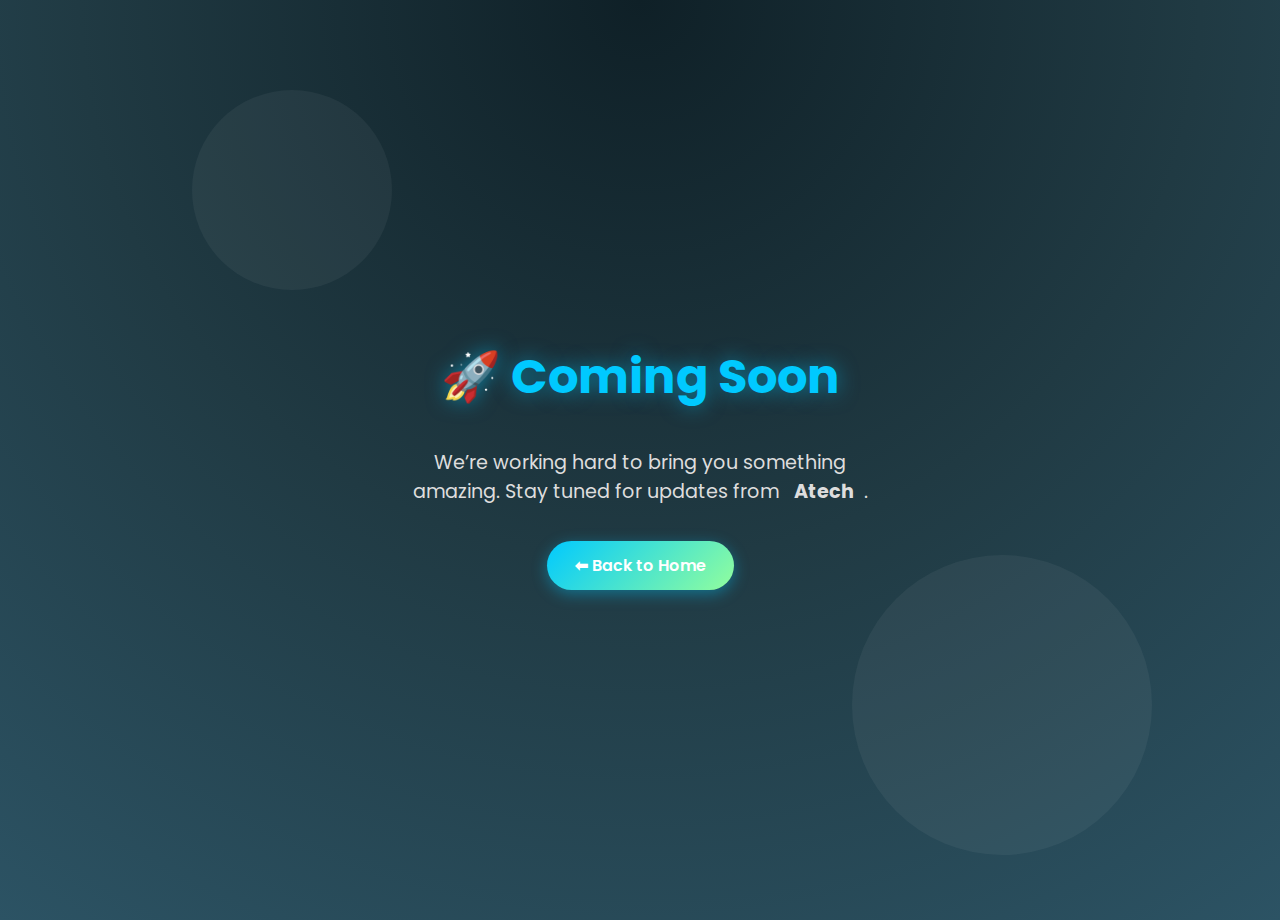
<file: coming.html>
<!DOCTYPE html>
<html lang="en">
<head>
  <meta charset="UTF-8" />
  <meta name="viewport" content="width=device-width, initial-scale=1.0"/>
  <title>Coming Soon | Atech</title>
  <style>
    @import url('https://fonts.googleapis.com/css2?family=Poppins:wght@300;500;700&display=swap');

    *{
      margin: 0;
      padding: 10px;
      box-sizing: border-box;
      font-family: "Poppins", sans-serif;
    }

    body {
      height: 100vh;
      display: flex;
      align-items: center;
      justify-content: center;
      background: radial-gradient(circle at top, #0f2027, #203a43, #2c5364);
      color: #fff;
      overflow: hidden;
    }

    .container {
      text-align: center;
      max-width: 600px;
      padding: 40px;
    }

    h1 {
      font-size: 3rem;
      margin-bottom: 15px;
      color: #00c9ff;
      text-shadow: 0 0 20px rgba(0,201,255,0.5);
    }

    p {
      font-size: 1.2rem;
      margin-bottom: 25px;
      color: #ddd;
    }

    .btn {
      display: inline-block;
      padding: 12px 28px;
      font-size: 1rem;
      font-weight: 600;
      color: #fff;
      background: linear-gradient(135deg, #00c9ff, #92fe9d);
      border: none;
      border-radius: 30px;
      text-decoration: none;
      transition: 0.3s;
      box-shadow: 0 4px 15px rgba(0,201,255,0.4);
    }

    .btn:hover {
      transform: scale(1.05);
      box-shadow: 0 6px 20px rgba(0,201,255,0.6);
    }

    /* Floating animation circles for a cool vibe */
    .circle {
      position: absolute;
      border-radius: 50%;
      background: rgba(255,255,255,0.05);
      animation: float 20s infinite;
    }

    .circle:nth-child(1) {
      width: 200px;
      height: 200px;
      top: 10%;
      left: 15%;
      animation-delay: 0s;
    }

    .circle:nth-child(2) {
      width: 300px;
      height: 300px;
      bottom: 5%;
      right: 10%;
      animation-delay: 5s;
    }

    @keyframes float {
      0%, 100% { transform: translateY(0px); }
      50% { transform: translateY(-30px); }
    }
  </style>
</head>
<body>
  <div class="circle"></div>
  <div class="circle"></div>

  <div class="container">
    <h1>🚀 Coming Soon</h1>
    <p>We’re working hard to bring you something amazing.  
       Stay tuned for updates from <strong>Atech</strong>.</p>
    <a href="index.html" class="btn">⬅ Back to Home</a>
  </div>
</body>
</html>
</file>
